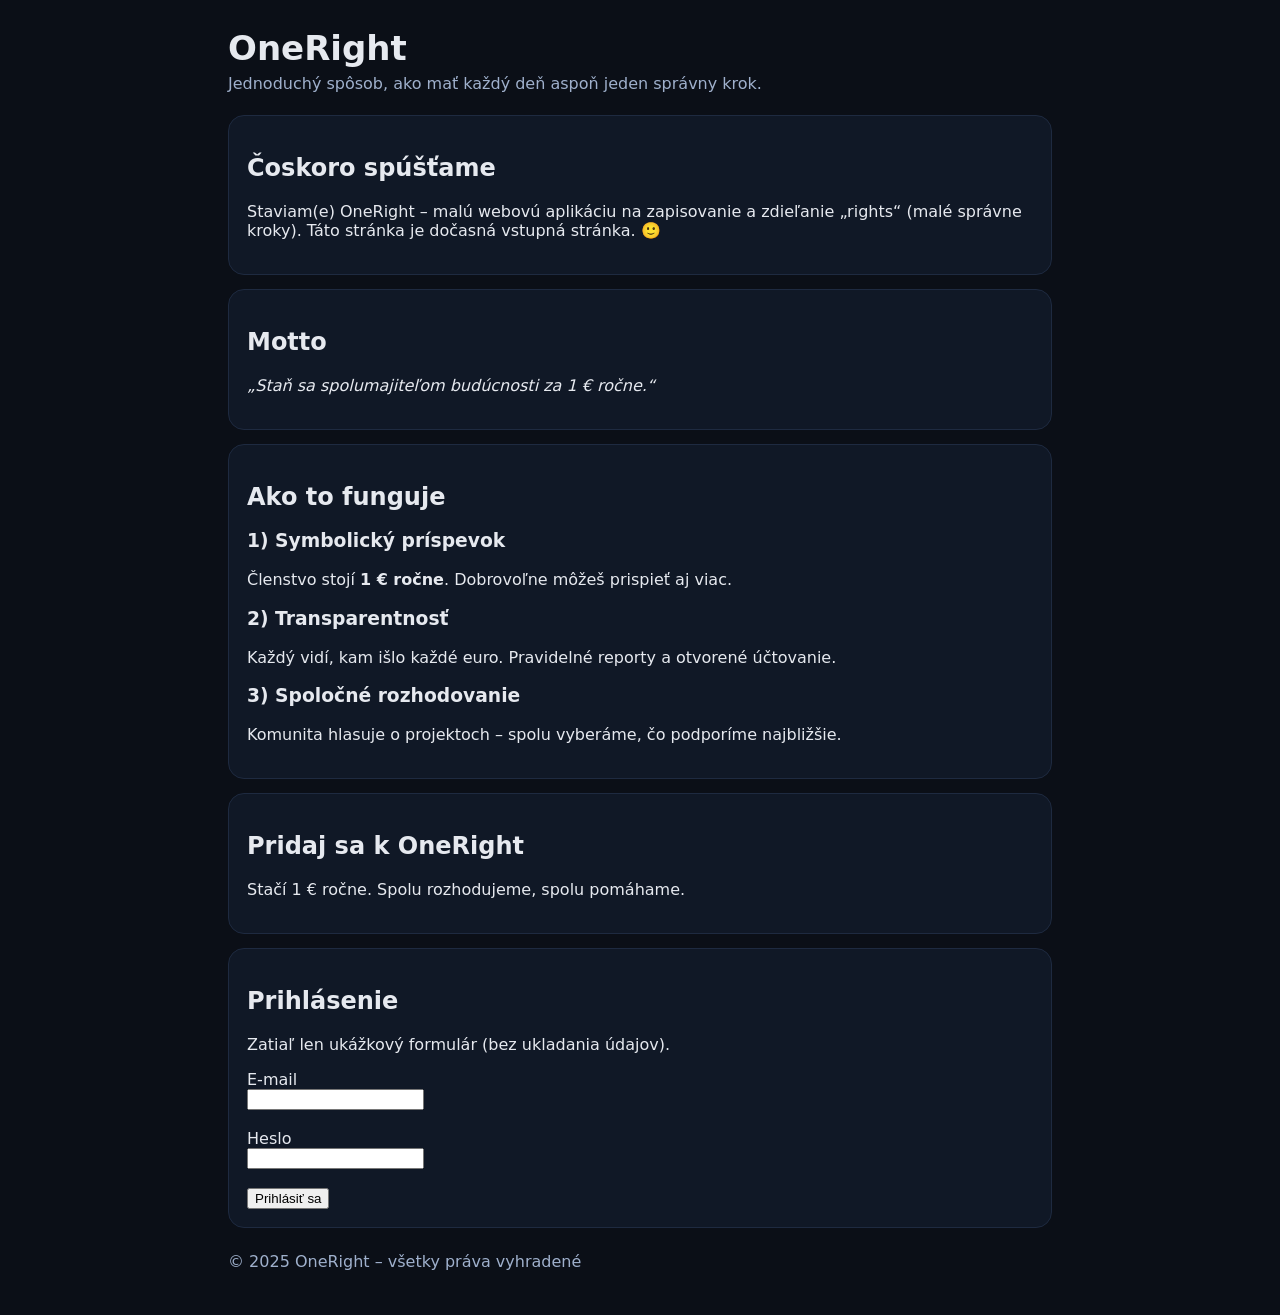
<file: index.html>
<!doctype html>
<html lang="sk">
<head>
  <meta charset="utf-8">
  <meta name="viewport" content="width=device-width, initial-scale=1">
  <title>OneRight</title>
  <link rel="stylesheet" href="style.css">
</head>
<body>
  <div class="wrap">
    <header>
      <h1>OneRight</h1>
      <p class="tagline">Jednoduchý spôsob, ako mať každý deň aspoň jeden správny krok.</p>
    </header>

    <main>
      <section class="card">
        <h2>Čoskoro spúšťame</h2>
        <p>Staviam(e) OneRight – malú webovú aplikáciu na zapisovanie a zdieľanie „rights“ (malé správne kroky).
        Táto stránka je dočasná vstupná stránka. 🙂</p>
      </section>

      <section class="card">
        <h2>Motto</h2>
        <p><em>„Staň sa spolumajiteľom budúcnosti za 1 € ročne.“</em></p>
      </section>

      <section class="card">
        <h2>Ako to funguje</h2>
        <h3>1) Symbolický príspevok</h3>
        <p>Členstvo stojí <strong>1 € ročne</strong>. Dobrovoľne môžeš prispieť aj viac.</p>

        <h3>2) Transparentnosť</h3>
        <p>Každý vidí, kam išlo každé euro. Pravidelné reporty a otvorené účtovanie.</p>

        <h3>3) Spoločné rozhodovanie</h3>
        <p>Komunita hlasuje o projektoch – spolu vyberáme, čo podporíme najbližšie.</p>
      </section>

      <section class="card">
        <h2>Pridaj sa k OneRight</h2>
        <p>Stačí 1 € ročne. Spolu rozhodujeme, spolu pomáhame.</p>
      </section>

      <section class="card">
        <h2>Prihlásenie</h2>
        <p>Zatiaľ len ukážkový formulár (bez ukladania údajov).</p>
        <form>
          <label for="email">E-mail</label><br>
          <input type="email" id="email" name="email"><br><br>

          <label for="password">Heslo</label><br>
          <input type="password" id="password" name="password"><br><br>

          <button type="submit">Prihlásiť sa</button>
        </form>
      </section>
    </main>

    <footer>
      <p>&copy; 2025 OneRight – všetky práva vyhradené</p>
    </footer>
  </div>
</body>
</html>
</file>
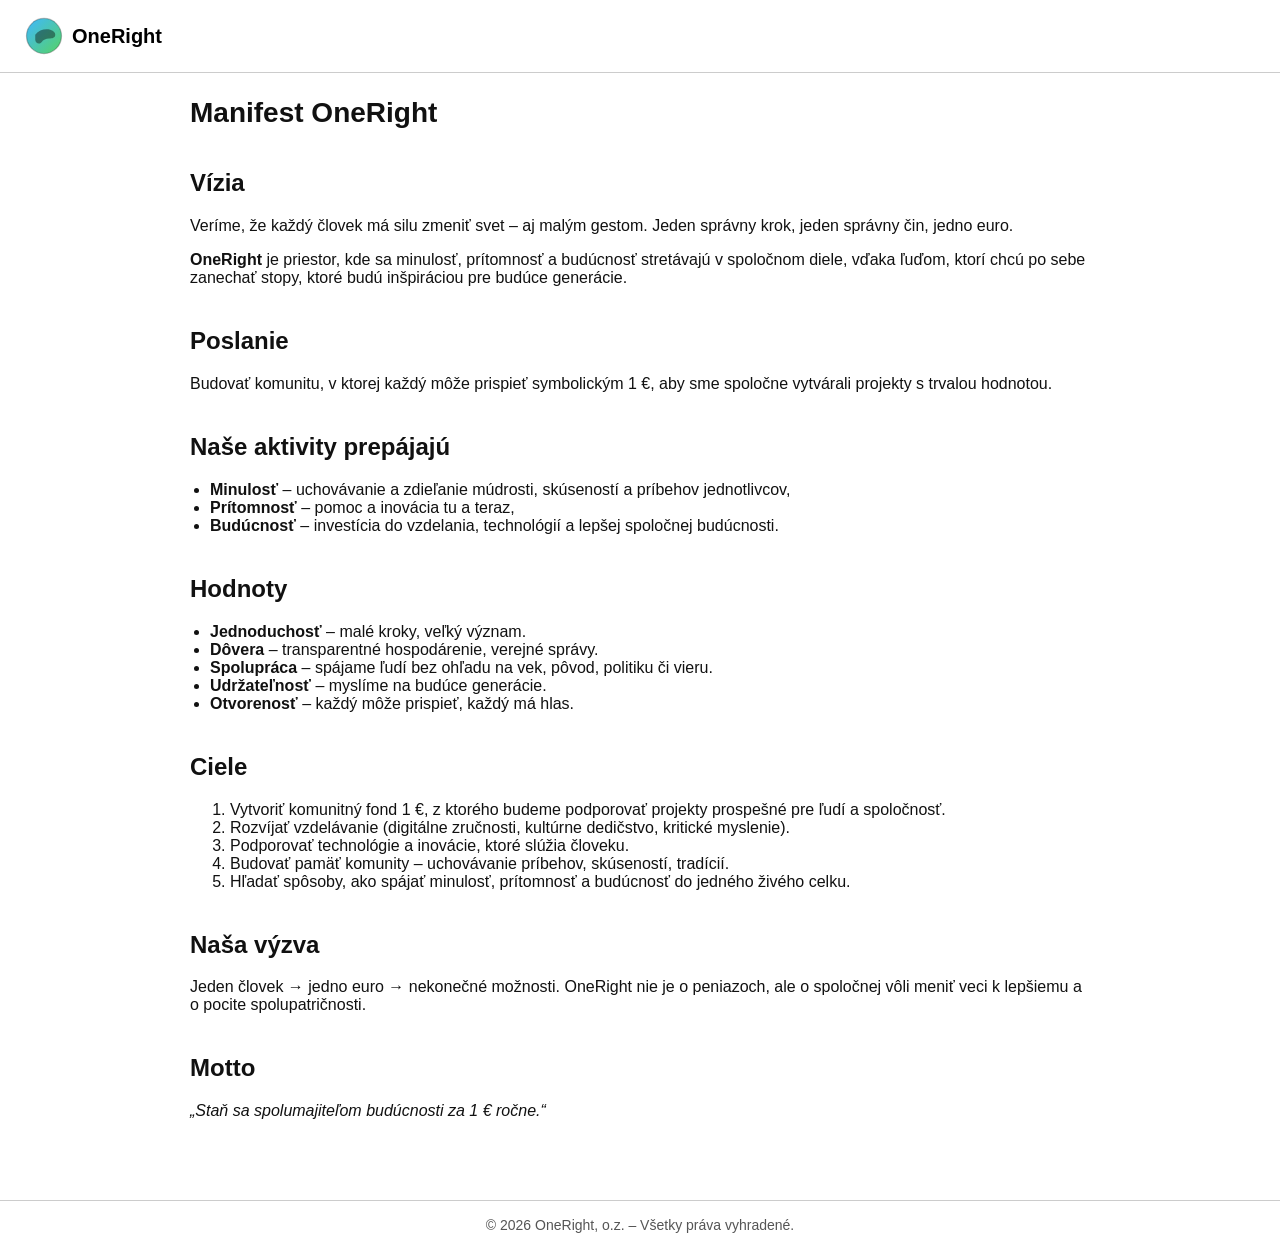
<file: one_right_uvodna_stranka_index.html>
<!doctype html>
<html lang="sk">
<head>
  <meta charset="utf-8" />
  <meta name="viewport" content="width=device-width, initial-scale=1" />
  <title>OneRight | Staň sa spolumajiteľom budúcnosti za 1 € ročne</title>
  <meta name="description" content="Občianske združenie OneRight – komunita, kde sa minulosť, prítomnosť a budúcnosť stretávajú v spoločnom diele. Stačí 1 € ročne." />
  <meta name="theme-color" content="#0f172a" />
  <style>
    body{font-family:Arial, sans-serif; margin:0; background:#fff; color:#111;}
    header{display:flex; justify-content:space-between; align-items:center; padding:16px 24px; border-bottom:1px solid #ccc;}
    .logo{display:flex; align-items:center; text-decoration:none; color:#000; font-weight:700; font-size:20px;}
    .logo svg{width:40px; height:40px; margin-right:8px;}
    main{max-width:900px; margin:auto; padding:24px;}
    h1{font-size:28px; margin-top:0;}
    h2{margin-top:40px;}
    ul{padding-left:20px;}
    footer{margin-top:40px; padding:16px; border-top:1px solid #ccc; font-size:14px; color:#555; text-align:center;}
  </style>
</head>
<body>
  <header>
    <a href="#" class="logo" aria-label="OneRight – domov">
      <!-- Farebné logo O = planéta Zem -->
      <svg viewBox="0 0 64 64" xmlns="http://www.w3.org/2000/svg" aria-hidden="true">
        <defs>
          <linearGradient id="g" x1="0" y1="0" x2="1" y2="1">
            <stop offset="0%" stop-color="#3fb8ff"/>
            <stop offset="100%" stop-color="#56d364"/>
          </linearGradient>
        </defs>
        <circle cx="32" cy="32" r="28" fill="url(#g)" stroke="rgba(0,0,0,.25)" stroke-width="2"/>
        <path d="M18 30c6-8 16-10 24-8 6 2 8 5 8 8 0 5-5 6-10 6s-9 2-12 6-10 2-10-4c0-3 0-6 0-8z" fill="rgba(11,20,13,.45)"/>
      </svg>
      OneRight
    </a>
  </header>

  <main>
    <h1>Manifest OneRight</h1>
    <h2>Vízia</h2>
    <p>Veríme, že každý človek má silu zmeniť svet – aj malým gestom. Jeden správny krok, jeden správny čin, jedno euro.</p>
    <p><strong>OneRight</strong> je priestor, kde sa minulosť, prítomnosť a budúcnosť stretávajú v spoločnom diele, vďaka ľuďom, ktorí chcú po sebe zanechať stopy, ktoré budú inšpiráciou pre budúce generácie.</p>

    <h2>Poslanie</h2>
    <p>Budovať komunitu, v ktorej každý môže prispieť symbolickým 1 €, aby sme spoločne vytvárali projekty s trvalou hodnotou.</p>

    <h2>Naše aktivity prepájajú</h2>
    <ul>
      <li><strong>Minulosť</strong> – uchovávanie a zdieľanie múdrosti, skúseností a príbehov jednotlivcov,</li>
      <li><strong>Prítomnosť</strong> – pomoc a inovácia tu a teraz,</li>
      <li><strong>Budúcnosť</strong> – investícia do vzdelania, technológií a lepšej spoločnej budúcnosti.</li>
    </ul>

    <h2>Hodnoty</h2>
    <ul>
      <li><strong>Jednoduchosť</strong> – malé kroky, veľký význam.</li>
      <li><strong>Dôvera</strong> – transparentné hospodárenie, verejné správy.</li>
      <li><strong>Spolupráca</strong> – spájame ľudí bez ohľadu na vek, pôvod, politiku či vieru.</li>
      <li><strong>Udržateľnosť</strong> – myslíme na budúce generácie.</li>
      <li><strong>Otvorenosť</strong> – každý môže prispieť, každý má hlas.</li>
    </ul>

    <h2>Ciele</h2>
    <ol>
      <li>Vytvoriť komunitný fond 1 €, z ktorého budeme podporovať projekty prospešné pre ľudí a spoločnosť.</li>
      <li>Rozvíjať vzdelávanie (digitálne zručnosti, kultúrne dedičstvo, kritické myslenie).</li>
      <li>Podporovať technológie a inovácie, ktoré slúžia človeku.</li>
      <li>Budovať pamäť komunity – uchovávanie príbehov, skúseností, tradícií.</li>
      <li>Hľadať spôsoby, ako spájať minulosť, prítomnosť a budúcnosť do jedného živého celku.</li>
    </ol>

    <h2>Naša výzva</h2>
    <p>Jeden človek → jedno euro → nekonečné možnosti. OneRight nie je o peniazoch, ale o spoločnej vôli meniť veci k lepšiemu a o pocite spolupatričnosti.</p>

    <h2>Motto</h2>
    <p><em>„Staň sa spolumajiteľom budúcnosti za 1 € ročne.“</em></p>
  </main>

  <footer>
    © <span id="year"></span> OneRight, o.z. – Všetky práva vyhradené.
  </footer>

  <script>
    document.getElementById('year').textContent = new Date().getFullYear();
  </script>
</body>
</html>
</file>
<file: style.css>
:root { --bg:#0b0f17; --fg:#e6e9ef; --card:#101826; --b:#1e2a40; --muted:#9fb0cc; }
* { box-sizing: border-box; }
body { margin:0; background:var(--bg); color:var(--fg); font-family: system-ui, -apple-system, Segoe UI, Roboto, sans-serif; }
.wrap { max-width: 880px; margin: 0 auto; padding: 28px; }
header h1 { margin: 0 0 6px; font-size: 34px; }
.tagline { color: var(--muted); margin: 0 0 22px; }
.card { background: var(--card); border:1px solid var(--b); border-radius:16px; padding:18px; margin: 14px 0; }
a { color:#a3c5ff; text-decoration:none; }
footer { margin-top: 24px; color: var(--muted); }
</file>
